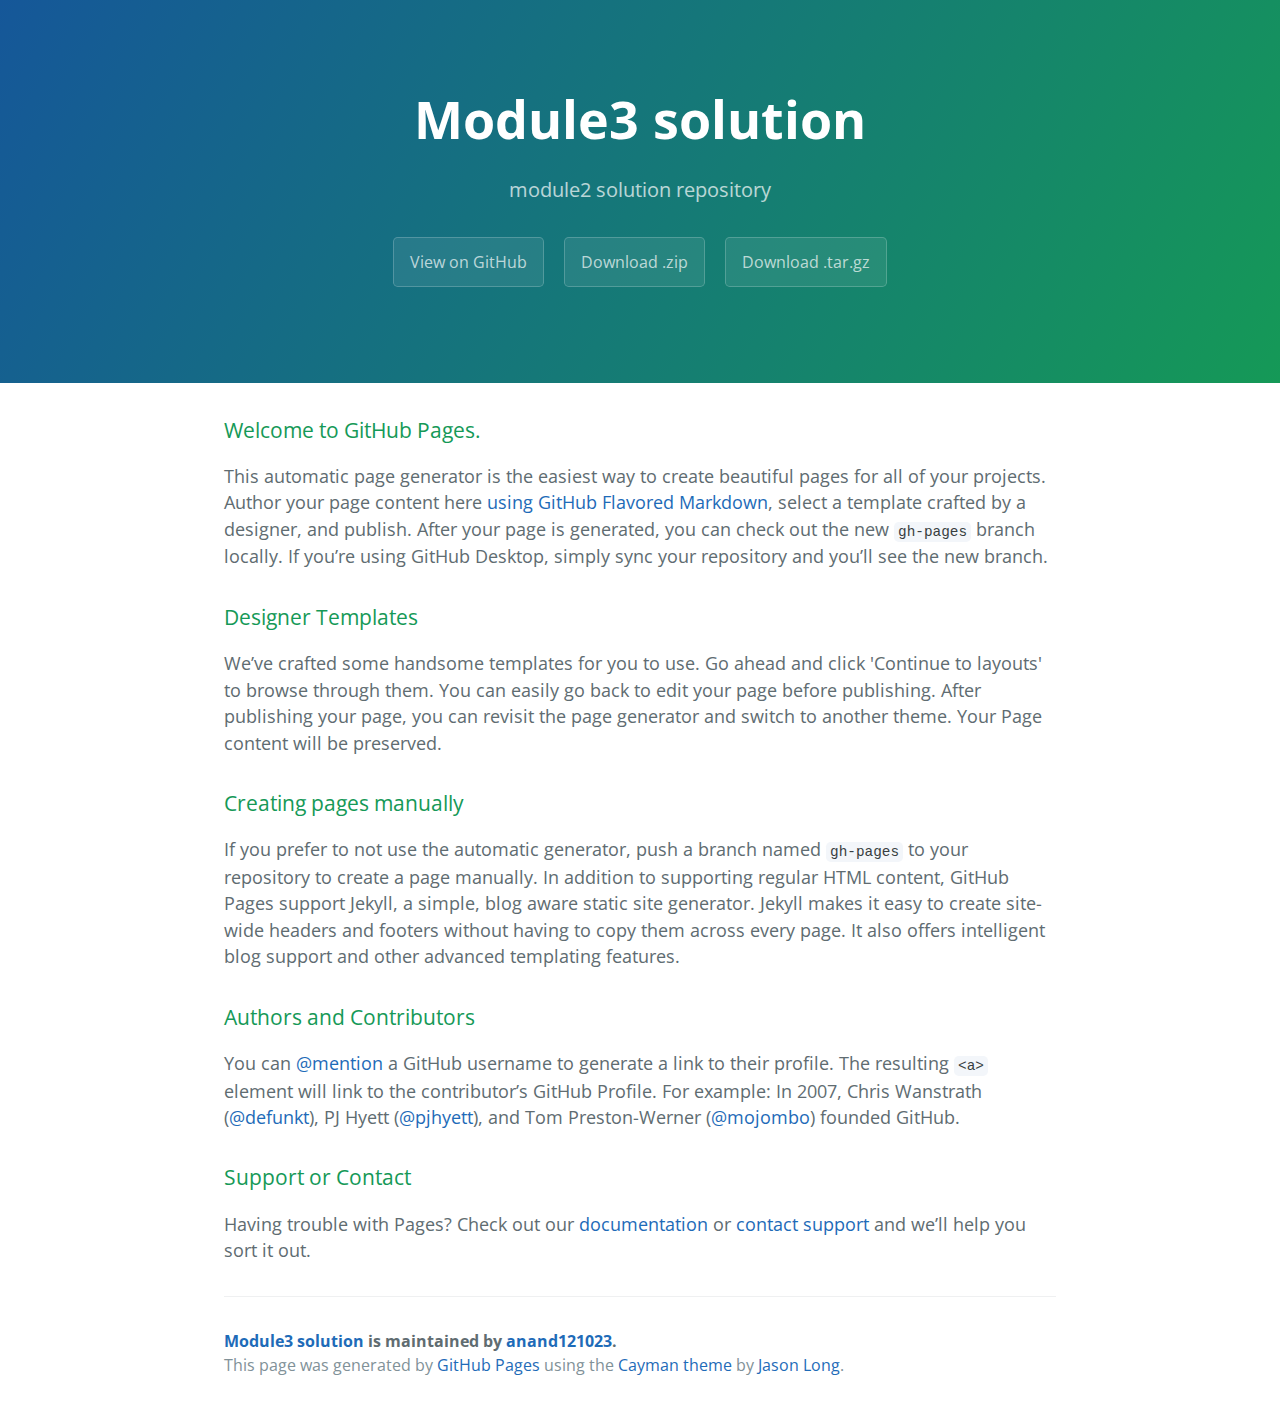
<file: index.html>
<!DOCTYPE html>
<html lang="en-us">
  <head>
    <meta charset="UTF-8">
    <title>Module3 solution by anand121023</title>
    <meta name="viewport" content="width=device-width, initial-scale=1">
    <link rel="stylesheet" type="text/css" href="stylesheets/normalize.css" media="screen">
    <link href='https://fonts.googleapis.com/css?family=Open+Sans:400,700' rel='stylesheet' type='text/css'>
    <link rel="stylesheet" type="text/css" href="stylesheets/stylesheet.css" media="screen">
    <link rel="stylesheet" type="text/css" href="stylesheets/github-light.css" media="screen">
  </head>
  <body>
    <section class="page-header">
      <h1 class="project-name">Module3 solution</h1>
      <h2 class="project-tagline">module2 solution repository</h2>
      <a href="https://github.com/anand121023/module3_solution" class="btn">View on GitHub</a>
      <a href="https://github.com/anand121023/module3_solution/zipball/master" class="btn">Download .zip</a>
      <a href="https://github.com/anand121023/module3_solution/tarball/master" class="btn">Download .tar.gz</a>
    </section>

    <section class="main-content">
      <h3>
<a id="welcome-to-github-pages" class="anchor" href="#welcome-to-github-pages" aria-hidden="true"><span aria-hidden="true" class="octicon octicon-link"></span></a>Welcome to GitHub Pages.</h3>

<p>This automatic page generator is the easiest way to create beautiful pages for all of your projects. Author your page content here <a href="https://guides.github.com/features/mastering-markdown/">using GitHub Flavored Markdown</a>, select a template crafted by a designer, and publish. After your page is generated, you can check out the new <code>gh-pages</code> branch locally. If you’re using GitHub Desktop, simply sync your repository and you’ll see the new branch.</p>

<h3>
<a id="designer-templates" class="anchor" href="#designer-templates" aria-hidden="true"><span aria-hidden="true" class="octicon octicon-link"></span></a>Designer Templates</h3>

<p>We’ve crafted some handsome templates for you to use. Go ahead and click 'Continue to layouts' to browse through them. You can easily go back to edit your page before publishing. After publishing your page, you can revisit the page generator and switch to another theme. Your Page content will be preserved.</p>

<h3>
<a id="creating-pages-manually" class="anchor" href="#creating-pages-manually" aria-hidden="true"><span aria-hidden="true" class="octicon octicon-link"></span></a>Creating pages manually</h3>

<p>If you prefer to not use the automatic generator, push a branch named <code>gh-pages</code> to your repository to create a page manually. In addition to supporting regular HTML content, GitHub Pages support Jekyll, a simple, blog aware static site generator. Jekyll makes it easy to create site-wide headers and footers without having to copy them across every page. It also offers intelligent blog support and other advanced templating features.</p>

<h3>
<a id="authors-and-contributors" class="anchor" href="#authors-and-contributors" aria-hidden="true"><span aria-hidden="true" class="octicon octicon-link"></span></a>Authors and Contributors</h3>

<p>You can <a href="https://help.github.com/articles/basic-writing-and-formatting-syntax/#mentioning-users-and-teams" class="user-mention">@mention</a> a GitHub username to generate a link to their profile. The resulting <code>&lt;a&gt;</code> element will link to the contributor’s GitHub Profile. For example: In 2007, Chris Wanstrath (<a href="https://github.com/defunkt" class="user-mention">@defunkt</a>), PJ Hyett (<a href="https://github.com/pjhyett" class="user-mention">@pjhyett</a>), and Tom Preston-Werner (<a href="https://github.com/mojombo" class="user-mention">@mojombo</a>) founded GitHub.</p>

<h3>
<a id="support-or-contact" class="anchor" href="#support-or-contact" aria-hidden="true"><span aria-hidden="true" class="octicon octicon-link"></span></a>Support or Contact</h3>

<p>Having trouble with Pages? Check out our <a href="https://help.github.com/pages">documentation</a> or <a href="https://github.com/contact">contact support</a> and we’ll help you sort it out.</p>

      <footer class="site-footer">
        <span class="site-footer-owner"><a href="https://github.com/anand121023/module3_solution">Module3 solution</a> is maintained by <a href="https://github.com/anand121023">anand121023</a>.</span>

        <span class="site-footer-credits">This page was generated by <a href="https://pages.github.com">GitHub Pages</a> using the <a href="https://github.com/jasonlong/cayman-theme">Cayman theme</a> by <a href="https://twitter.com/jasonlong">Jason Long</a>.</span>
      </footer>

    </section>

  
  </body>
</html>
</file>
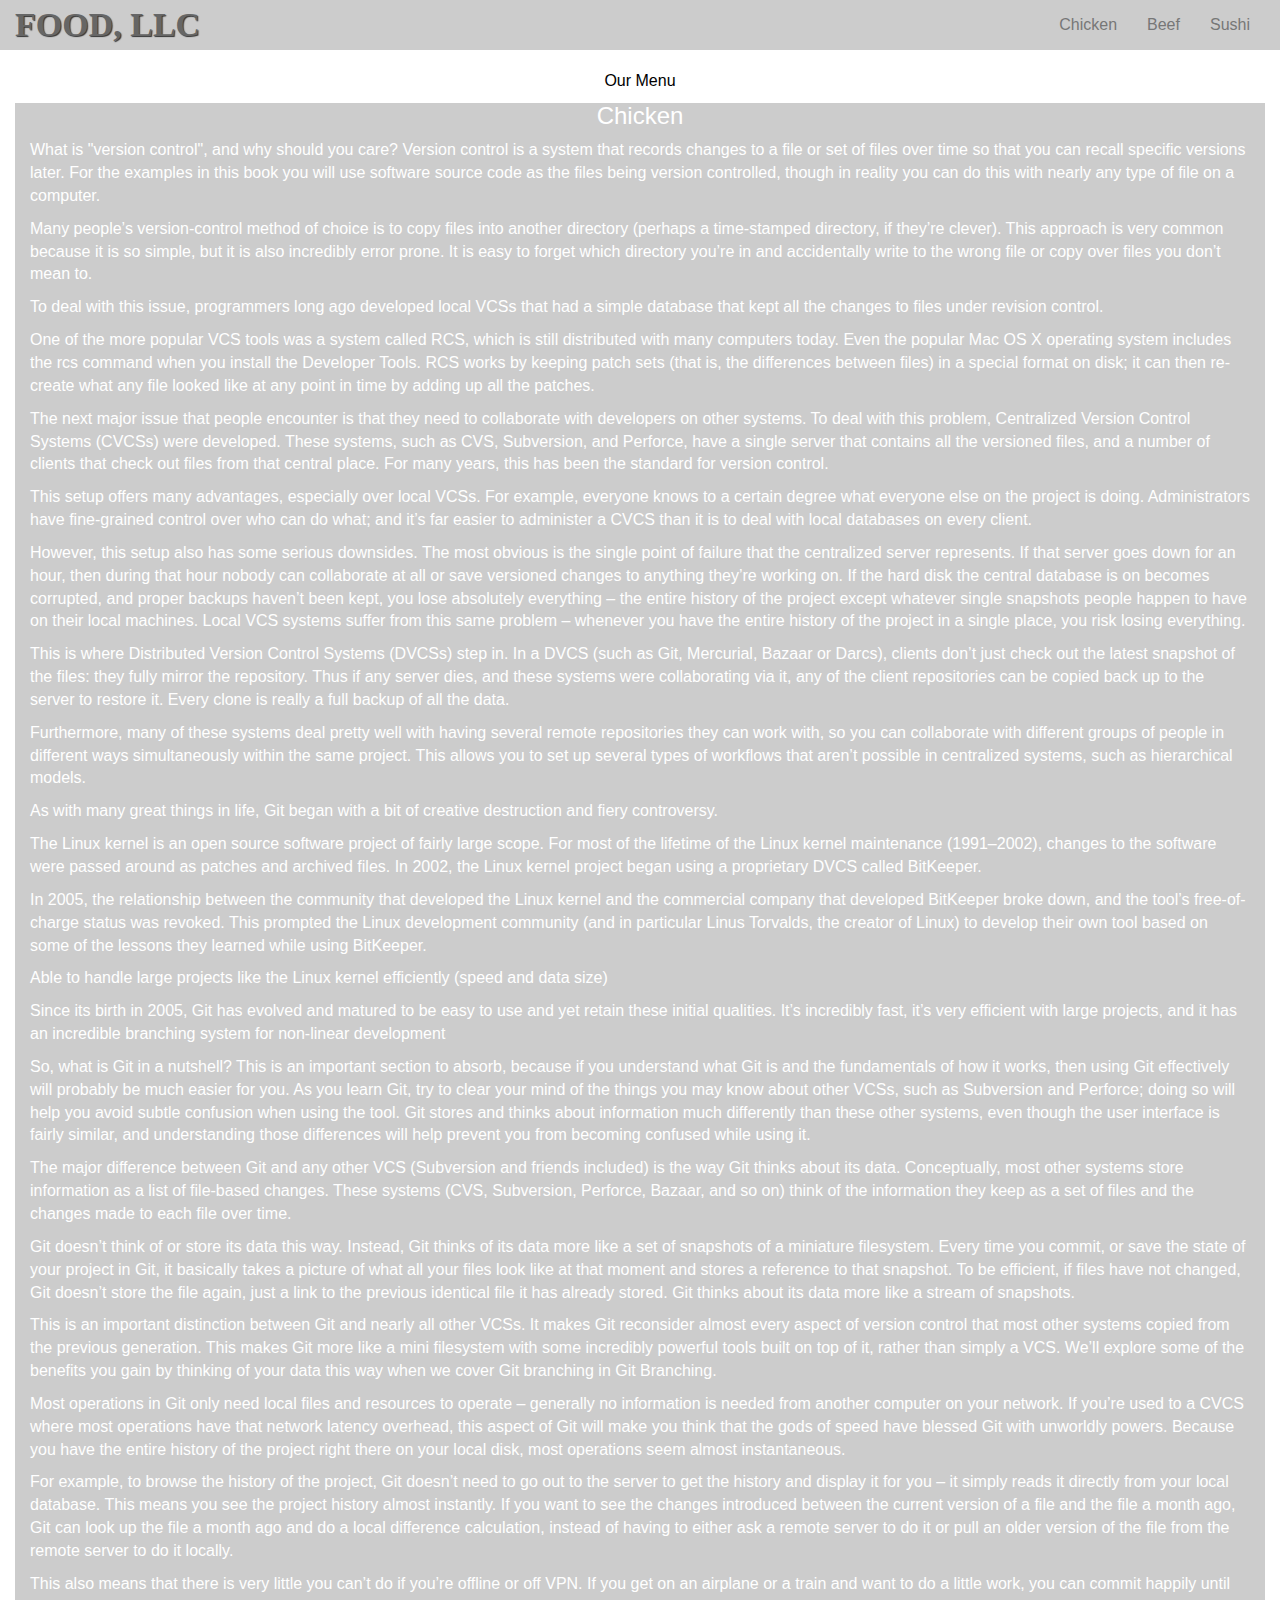
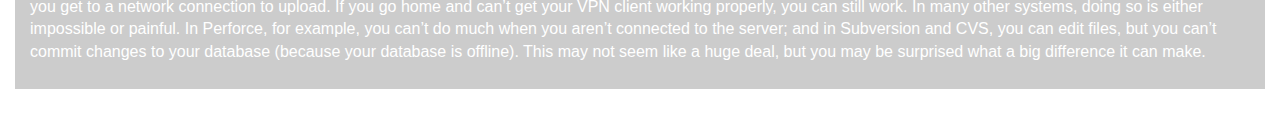
<file: site/index.html>
<!DOCTYPE html>
<html>
<head>
  <title>Module-3 Assignment Solution</title>
  <meta charset="utf-8">
  <meta name="viewport" content="width=device-width, initial-scale=1">
  <link rel="stylesheet" href="css/bootstrap.min.css">
  <link rel="stylesheet" type="text/css" href="css/style.css">
  
</head>
<body>
  <header>
    <nav id="header-nav" class="navbar navbar-default bg-yellow">
      <div class="container">
        <div class="navbar-header">
          <div class="navbar-brand">
            <a href="index.html">Food, LLC</a>
          </div>

          <button type="button" class="navbar-toggle collapsed menu-btn" data-toggle="collapse" data-target="#collapsable-nav" aria-expanded="false">
            <span class="sr-only">Toggle navigation</span>
            <span class="icon-bar"></span>
            <span class="icon-bar"></span>
            <span class="icon-bar"></span>
          </button>
            </div>

            <div id="collapsable-nav" class="collapse navbar-collapse">
          <ul id="nav-list" class="nav navbar-nav navbar-right">
            <li class="text-center">
                <a href="#">Chicken</a>
            </li>
            <li class="text-center">
                <a href="#">Beef</a>
            </li>
            <li class="text-center">
                <a href="#">Sushi</a>
            </li>
          </ul><!-- #nav-list -->
            </div><!--collapse navbar-collapse-->
          </div><!--container-->
    </nav><!--#header-nav-->
  </header>

  

  <div class="container-fluid">
    <div class="row">
      <div class="col-xs-12">
        <p class="text-center">Our Menu</p>
      </div>
      <div class="col-xs-12">
        <div class="contents-padding-left-right">
          <div class="para-contents">
            <h3 class="heading">Chicken</h3>
            <p>What is "version control", and why should you care? Version control is a system that records changes to a file or set of files over time so that you can recall specific versions later. For the examples in this book you will use software source code as the files being version controlled, though in reality you can do this with nearly any type of file on a computer.<p>
            <p>Many people’s version-control method of choice is to copy files into another directory (perhaps a time-stamped directory, if they’re clever). This approach is very common because it is so simple, but it is also incredibly error prone. It is easy to forget which directory you’re in and accidentally write to the wrong file or copy over files you don’t mean to.</p>
            <p>To deal with this issue, programmers long ago developed local VCSs that had a simple database that kept all the changes to files under revision control.</p>
            <p>One of the more popular VCS tools was a system called RCS, which is still distributed with many computers today. Even the popular Mac OS X operating system includes the rcs command when you install the Developer Tools. RCS works by keeping patch sets (that is, the differences between files) in a special format on disk; it can then re-create what any file looked like at any point in time by adding up all the patches.</p>
            <p>The next major issue that people encounter is that they need to collaborate with developers on other systems. To deal with this problem, Centralized Version Control Systems (CVCSs) were developed. These systems, such as CVS, Subversion, and Perforce, have a single server that contains all the versioned files, and a number of clients that check out files from that central place. For many years, this has been the standard for version control.</p>
            <p>This setup offers many advantages, especially over local VCSs. For example, everyone knows to a certain degree what everyone else on the project is doing. Administrators have fine-grained control over who can do what; and it’s far easier to administer a CVCS than it is to deal with local databases on every client.</p>
            <p>However, this setup also has some serious downsides. The most obvious is the single point of failure that the centralized server represents. If that server goes down for an hour, then during that hour nobody can collaborate at all or save versioned changes to anything they’re working on. If the hard disk the central database is on becomes corrupted, and proper backups haven’t been kept, you lose absolutely everything – the entire history of the project except whatever single snapshots people happen to have on their local machines. Local VCS systems suffer from this same problem – whenever you have the entire history of the project in a single place, you risk losing everything.</p>
            <p>This is where Distributed Version Control Systems (DVCSs) step in. In a DVCS (such as Git, Mercurial, Bazaar or Darcs), clients don’t just check out the latest snapshot of the files: they fully mirror the repository. Thus if any server dies, and these systems were collaborating via it, any of the client repositories can be copied back up to the server to restore it. Every clone is really a full backup of all the data.</p>
            <p>Furthermore, many of these systems deal pretty well with having several remote repositories they can work with, so you can collaborate with different groups of people in different ways simultaneously within the same project. This allows you to set up several types of workflows that aren’t possible in centralized systems, such as hierarchical models.</p>
            <p>As with many great things in life, Git began with a bit of creative destruction and fiery controversy.</p>
            <p>The Linux kernel is an open source software project of fairly large scope. For most of the lifetime of the Linux kernel maintenance (1991–2002), changes to the software were passed around as patches and archived files. In 2002, the Linux kernel project began using a proprietary DVCS called BitKeeper.</p>
            <p>In 2005, the relationship between the community that developed the Linux kernel and the commercial company that developed BitKeeper broke down, and the tool’s free-of-charge status was revoked. This prompted the Linux development community (and in particular Linus Torvalds, the creator of Linux) to develop their own tool based on some of the lessons they learned while using BitKeeper.</p>
            <p>Able to handle large projects like the Linux kernel efficiently (speed and data size)</p>
            <p>Since its birth in 2005, Git has evolved and matured to be easy to use and yet retain these initial qualities. It’s incredibly fast, it’s very efficient with large projects, and it has an incredible branching system for non-linear development</p>
            <p>So, what is Git in a nutshell? This is an important section to absorb, because if you understand what Git is and the fundamentals of how it works, then using Git effectively will probably be much easier for you. As you learn Git, try to clear your mind of the things you may know about other VCSs, such as Subversion and Perforce; doing so will help you avoid subtle confusion when using the tool. Git stores and thinks about information much differently than these other systems, even though the user interface is fairly similar, and understanding those differences will help prevent you from becoming confused while using it.</p>
            <p>The major difference between Git and any other VCS (Subversion and friends included) is the way Git thinks about its data. Conceptually, most other systems store information as a list of file-based changes. These systems (CVS, Subversion, Perforce, Bazaar, and so on) think of the information they keep as a set of files and the changes made to each file over time.</p>
            <p>Git doesn’t think of or store its data this way. Instead, Git thinks of its data more like a set of snapshots of a miniature filesystem. Every time you commit, or save the state of your project in Git, it basically takes a picture of what all your files look like at that moment and stores a reference to that snapshot. To be efficient, if files have not changed, Git doesn’t store the file again, just a link to the previous identical file it has already stored. Git thinks about its data more like a stream of snapshots.</p>
            <p>This is an important distinction between Git and nearly all other VCSs. It makes Git reconsider almost every aspect of version control that most other systems copied from the previous generation. This makes Git more like a mini filesystem with some incredibly powerful tools built on top of it, rather than simply a VCS. We’ll explore some of the benefits you gain by thinking of your data this way when we cover Git branching in Git Branching.</p>
            <p>Most operations in Git only need local files and resources to operate – generally no information is needed from another computer on your network. If you’re used to a CVCS where most operations have that network latency overhead, this aspect of Git will make you think that the gods of speed have blessed Git with unworldly powers. Because you have the entire history of the project right there on your local disk, most operations seem almost instantaneous.</p>
            <p>For example, to browse the history of the project, Git doesn’t need to go out to the server to get the history and display it for you – it simply reads it directly from your local database. This means you see the project history almost instantly. If you want to see the changes introduced between the current version of a file and the file a month ago, Git can look up the file a month ago and do a local difference calculation, instead of having to either ask a remote server to do it or pull an older version of the file from the remote server to do it locally.</p>
            <p>This also means that there is very little you can’t do if you’re offline or off VPN. If you get on an airplane or a train and want to do a little work, you can commit happily until you get to a network connection to upload. If you go home and can’t get your VPN client working properly, you can still work. In many other systems, doing so is either impossible or painful. In Perforce, for example, you can’t do much when you aren’t connected to the server; and in Subversion and CVS, you can edit files, but you can’t commit changes to your database (because your database is offline). This may not seem like a huge deal, but you may be surprised what a big difference it can make.</p>
          </div>
        </div>
      </div>
    </div>
  </div><!-- End of #main-content -->


  <script src="js/jquery-2.1.4.min.js"></script>
    <script src="js/bootstrap.min.js"></script>
</body>
</html>
</file>
<file: stylesheets/stylesheet.css>
* {
  box-sizing: border-box; }

body {
  padding: 0;
  margin: 0;
  font-family: "Open Sans", "Helvetica Neue", Helvetica, Arial, sans-serif;
  font-size: 16px;
  line-height: 1.5;
  color: #606c71; }

a {
  color: #1e6bb8;
  text-decoration: none; }
  a:hover {
    text-decoration: underline; }

.btn {
  display: inline-block;
  margin-bottom: 1rem;
  color: rgba(255, 255, 255, 0.7);
  background-color: rgba(255, 255, 255, 0.08);
  border-color: rgba(255, 255, 255, 0.2);
  border-style: solid;
  border-width: 1px;
  border-radius: 0.3rem;
  transition: color 0.2s, background-color 0.2s, border-color 0.2s; }
  .btn + .btn {
    margin-left: 1rem; }

.btn:hover {
  color: rgba(255, 255, 255, 0.8);
  text-decoration: none;
  background-color: rgba(255, 255, 255, 0.2);
  border-color: rgba(255, 255, 255, 0.3); }

@media screen and (min-width: 64em) {
  .btn {
    padding: 0.75rem 1rem; } }

@media screen and (min-width: 42em) and (max-width: 64em) {
  .btn {
    padding: 0.6rem 0.9rem;
    font-size: 0.9rem; } }

@media screen and (max-width: 42em) {
  .btn {
    display: block;
    width: 100%;
    padding: 0.75rem;
    font-size: 0.9rem; }
    .btn + .btn {
      margin-top: 1rem;
      margin-left: 0; } }

.page-header {
  color: #fff;
  text-align: center;
  background-color: #159957;
  background-image: linear-gradient(120deg, #155799, #159957); }

@media screen and (min-width: 64em) {
  .page-header {
    padding: 5rem 6rem; } }

@media screen and (min-width: 42em) and (max-width: 64em) {
  .page-header {
    padding: 3rem 4rem; } }

@media screen and (max-width: 42em) {
  .page-header {
    padding: 2rem 1rem; } }

.project-name {
  margin-top: 0;
  margin-bottom: 0.1rem; }

@media screen and (min-width: 64em) {
  .project-name {
    font-size: 3.25rem; } }

@media screen and (min-width: 42em) and (max-width: 64em) {
  .project-name {
    font-size: 2.25rem; } }

@media screen and (max-width: 42em) {
  .project-name {
    font-size: 1.75rem; } }

.project-tagline {
  margin-bottom: 2rem;
  font-weight: normal;
  opacity: 0.7; }

@media screen and (min-width: 64em) {
  .project-tagline {
    font-size: 1.25rem; } }

@media screen and (min-width: 42em) and (max-width: 64em) {
  .project-tagline {
    font-size: 1.15rem; } }

@media screen and (max-width: 42em) {
  .project-tagline {
    font-size: 1rem; } }

.main-content :first-child {
  margin-top: 0; }
.main-content img {
  max-width: 100%; }
.main-content h1, .main-content h2, .main-content h3, .main-content h4, .main-content h5, .main-content h6 {
  margin-top: 2rem;
  margin-bottom: 1rem;
  font-weight: normal;
  color: #159957; }
.main-content p {
  margin-bottom: 1em; }
.main-content code {
  padding: 2px 4px;
  font-family: Consolas, "Liberation Mono", Menlo, Courier, monospace;
  font-size: 0.9rem;
  color: #383e41;
  background-color: #f3f6fa;
  border-radius: 0.3rem; }
.main-content pre {
  padding: 0.8rem;
  margin-top: 0;
  margin-bottom: 1rem;
  font: 1rem Consolas, "Liberation Mono", Menlo, Courier, monospace;
  color: #567482;
  word-wrap: normal;
  background-color: #f3f6fa;
  border: solid 1px #dce6f0;
  border-radius: 0.3rem; }
  .main-content pre > code {
    padding: 0;
    margin: 0;
    font-size: 0.9rem;
    color: #567482;
    word-break: normal;
    white-space: pre;
    background: transparent;
    border: 0; }
.main-content .highlight {
  margin-bottom: 1rem; }
  .main-content .highlight pre {
    margin-bottom: 0;
    word-break: normal; }
.main-content .highlight pre, .main-content pre {
  padding: 0.8rem;
  overflow: auto;
  font-size: 0.9rem;
  line-height: 1.45;
  border-radius: 0.3rem; }
.main-content pre code, .main-content pre tt {
  display: inline;
  max-width: initial;
  padding: 0;
  margin: 0;
  overflow: initial;
  line-height: inherit;
  word-wrap: normal;
  background-color: transparent;
  border: 0; }
  .main-content pre code:before, .main-content pre code:after, .main-content pre tt:before, .main-content pre tt:after {
    content: normal; }
.main-content ul, .main-content ol {
  margin-top: 0; }
.main-content blockquote {
  padding: 0 1rem;
  margin-left: 0;
  color: #819198;
  border-left: 0.3rem solid #dce6f0; }
  .main-content blockquote > :first-child {
    margin-top: 0; }
  .main-content blockquote > :last-child {
    margin-bottom: 0; }
.main-content table {
  display: block;
  width: 100%;
  overflow: auto;
  word-break: normal;
  word-break: keep-all; }
  .main-content table th {
    font-weight: bold; }
  .main-content table th, .main-content table td {
    padding: 0.5rem 1rem;
    border: 1px solid #e9ebec; }
.main-content dl {
  padding: 0; }
  .main-content dl dt {
    padding: 0;
    margin-top: 1rem;
    font-size: 1rem;
    font-weight: bold; }
  .main-content dl dd {
    padding: 0;
    margin-bottom: 1rem; }
.main-content hr {
  height: 2px;
  padding: 0;
  margin: 1rem 0;
  background-color: #eff0f1;
  border: 0; }

@media screen and (min-width: 64em) {
  .main-content {
    max-width: 64rem;
    padding: 2rem 6rem;
    margin: 0 auto;
    font-size: 1.1rem; } }

@media screen and (min-width: 42em) and (max-width: 64em) {
  .main-content {
    padding: 2rem 4rem;
    font-size: 1.1rem; } }

@media screen and (max-width: 42em) {
  .main-content {
    padding: 2rem 1rem;
    font-size: 1rem; } }

.site-footer {
  padding-top: 2rem;
  margin-top: 2rem;
  border-top: solid 1px #eff0f1; }

.site-footer-owner {
  display: block;
  font-weight: bold; }

.site-footer-credits {
  color: #819198; }

@media screen and (min-width: 64em) {
  .site-footer {
    font-size: 1rem; } }

@media screen and (min-width: 42em) and (max-width: 64em) {
  .site-footer {
    font-size: 1rem; } }

@media screen and (max-width: 42em) {
  .site-footer {
    font-size: 0.9rem; } }
</file>
<file: stylesheets/github-light.css>
/*
The MIT License (MIT)

Copyright (c) 2016 GitHub, Inc.

Permission is hereby granted, free of charge, to any person obtaining a copy
of this software and associated documentation files (the "Software"), to deal
in the Software without restriction, including without limitation the rights
to use, copy, modify, merge, publish, distribute, sublicense, and/or sell
copies of the Software, and to permit persons to whom the Software is
furnished to do so, subject to the following conditions:

The above copyright notice and this permission notice shall be included in all
copies or substantial portions of the Software.

THE SOFTWARE IS PROVIDED "AS IS", WITHOUT WARRANTY OF ANY KIND, EXPRESS OR
IMPLIED, INCLUDING BUT NOT LIMITED TO THE WARRANTIES OF MERCHANTABILITY,
FITNESS FOR A PARTICULAR PURPOSE AND NONINFRINGEMENT. IN NO EVENT SHALL THE
AUTHORS OR COPYRIGHT HOLDERS BE LIABLE FOR ANY CLAIM, DAMAGES OR OTHER
LIABILITY, WHETHER IN AN ACTION OF CONTRACT, TORT OR OTHERWISE, ARISING FROM,
OUT OF OR IN CONNECTION WITH THE SOFTWARE OR THE USE OR OTHER DEALINGS IN THE
SOFTWARE.

*/

.pl-c /* comment */ {
  color: #969896;
}

.pl-c1 /* constant, variable.other.constant, support, meta.property-name, support.constant, support.variable, meta.module-reference, markup.raw, meta.diff.header */,
.pl-s .pl-v /* string variable */ {
  color: #0086b3;
}

.pl-e /* entity */,
.pl-en /* entity.name */ {
  color: #795da3;
}

.pl-smi /* variable.parameter.function, storage.modifier.package, storage.modifier.import, storage.type.java, variable.other */,
.pl-s .pl-s1 /* string source */ {
  color: #333;
}

.pl-ent /* entity.name.tag */ {
  color: #63a35c;
}

.pl-k /* keyword, storage, storage.type */ {
  color: #a71d5d;
}

.pl-s /* string */,
.pl-pds /* punctuation.definition.string, string.regexp.character-class */,
.pl-s .pl-pse .pl-s1 /* string punctuation.section.embedded source */,
.pl-sr /* string.regexp */,
.pl-sr .pl-cce /* string.regexp constant.character.escape */,
.pl-sr .pl-sre /* string.regexp source.ruby.embedded */,
.pl-sr .pl-sra /* string.regexp string.regexp.arbitrary-repitition */ {
  color: #183691;
}

.pl-v /* variable */ {
  color: #ed6a43;
}

.pl-id /* invalid.deprecated */ {
  color: #b52a1d;
}

.pl-ii /* invalid.illegal */ {
  color: #f8f8f8;
  background-color: #b52a1d;
}

.pl-sr .pl-cce /* string.regexp constant.character.escape */ {
  font-weight: bold;
  color: #63a35c;
}

.pl-ml /* markup.list */ {
  color: #693a17;
}

.pl-mh /* markup.heading */,
.pl-mh .pl-en /* markup.heading entity.name */,
.pl-ms /* meta.separator */ {
  font-weight: bold;
  color: #1d3e81;
}

.pl-mq /* markup.quote */ {
  color: #008080;
}

.pl-mi /* markup.italic */ {
  font-style: italic;
  color: #333;
}

.pl-mb /* markup.bold */ {
  font-weight: bold;
  color: #333;
}

.pl-md /* markup.deleted, meta.diff.header.from-file */ {
  color: #bd2c00;
  background-color: #ffecec;
}

.pl-mi1 /* markup.inserted, meta.diff.header.to-file */ {
  color: #55a532;
  background-color: #eaffea;
}

.pl-mdr /* meta.diff.range */ {
  font-weight: bold;
  color: #795da3;
}

.pl-mo /* meta.output */ {
  color: #1d3e81;
}
</file>
<file: site/css/style.css>
body {
	font-size: 16px;
	color: #FFF;
	font-family: 'Oxygen', sans-serif;
}

.container {
	width: 100%;
}

.navbar-brand a{
	font-family: 'Lora', serif;
	color: #666;
	text-transform: uppercase;
	font-weight: bold;
	text-shadow: 1px 1px 1px #333;
	font-size: 34px;
}

.bg-yellow {
	background-color: #CCC;
	border-radius: 0;
	border: 0;
}

.menu-btn {
	border:1px solid #000 !important;
}

.menu-btn span{
	background-color: #000 !important;
}

.menu-btn:hover, .menu-btn:focus {
	border:1px solid #FFF !important;
	background-color: #CCC !important;
}

.menu-btn:hover > span, .menu-btn:focus > span{
	background-color: #FFF !important;
}

.bg-yellow a:hover, .bg-yellow a:focus {
	text-decoration: none;
	background-color: #FFFFFF !important;
}

.text-center {
	color: #000;
}

.heading {
	text-align: center;
	margin-top: 0px;
}

div.para-contents {
	background-color: #CCC;
	padding: 0px 15px 15px 15px;
	margin-bottom: 45px;
}

/********** Extra small devices only **********/
@media (min-width: 768px) {
	
}


@media (max-width: 767px) {
	.contents-padding-left-right{ padding: 0px 30px; }


@media (min-width: 480px) {
	
}


/********** Super extra small devices Only :-) (e.g., iPhone 4) **********/
@media (max-width: 479px) {

}
</file>
